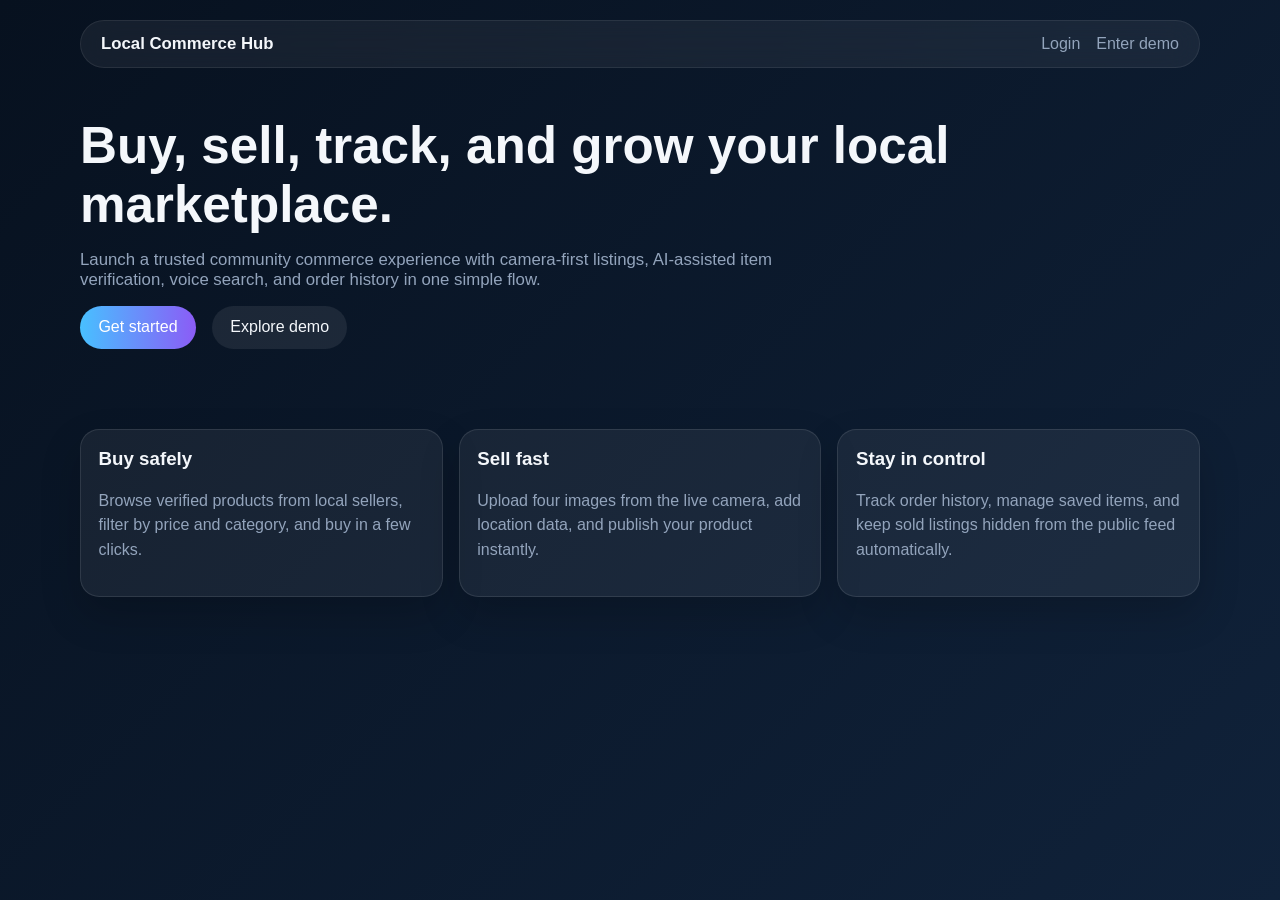
<file: index.html>
<!DOCTYPE html>
<html lang="en">
  <head>
    <meta charset="UTF-8" />
    <meta name="viewport" content="width=device-width, initial-scale=1.0" />
    <title>Local Commerce Hub</title>
    <link rel="stylesheet" href="styles.css" />
  </head>
  <body data-page="landing">
    <header class="hero container">
      <nav class="navbar">
        <a class="brand" href="index.html">Local Commerce Hub</a>
        <div class="nav-links">
          <a href="login.html">Login</a>
          <a href="choose.html">Enter demo</a>
        </div>
      </nav>
      <div class="hero-content">
        <h1>Buy, sell, track, and grow your local marketplace.</h1>
        <p>Launch a trusted community commerce experience with camera-first listings, AI-assisted item verification, voice search, and order history in one simple flow.</p>
        <div class="btn-row">
          <a class="btn btn-primary" href="login.html">Get started</a>
          <a class="btn btn-secondary" href="home.html">Explore demo</a>
        </div>
      </div>
    </header>

    <main class="container">
      <section class="card-grid">
        <article class="card">
          <h3>Buy safely</h3>
          <p>Browse verified products from local sellers, filter by price and category, and buy in a few clicks.</p>
        </article>
        <article class="card">
          <h3>Sell fast</h3>
          <p>Upload four images from the live camera, add location data, and publish your product instantly.</p>
        </article>
        <article class="card">
          <h3>Stay in control</h3>
          <p>Track order history, manage saved items, and keep sold listings hidden from the public feed automatically.</p>
        </article>
      </section>
    </main>

    <div id="toast" class="toast"></div>
    <script src="app.js"></script>
  </body>
</html>
</file>
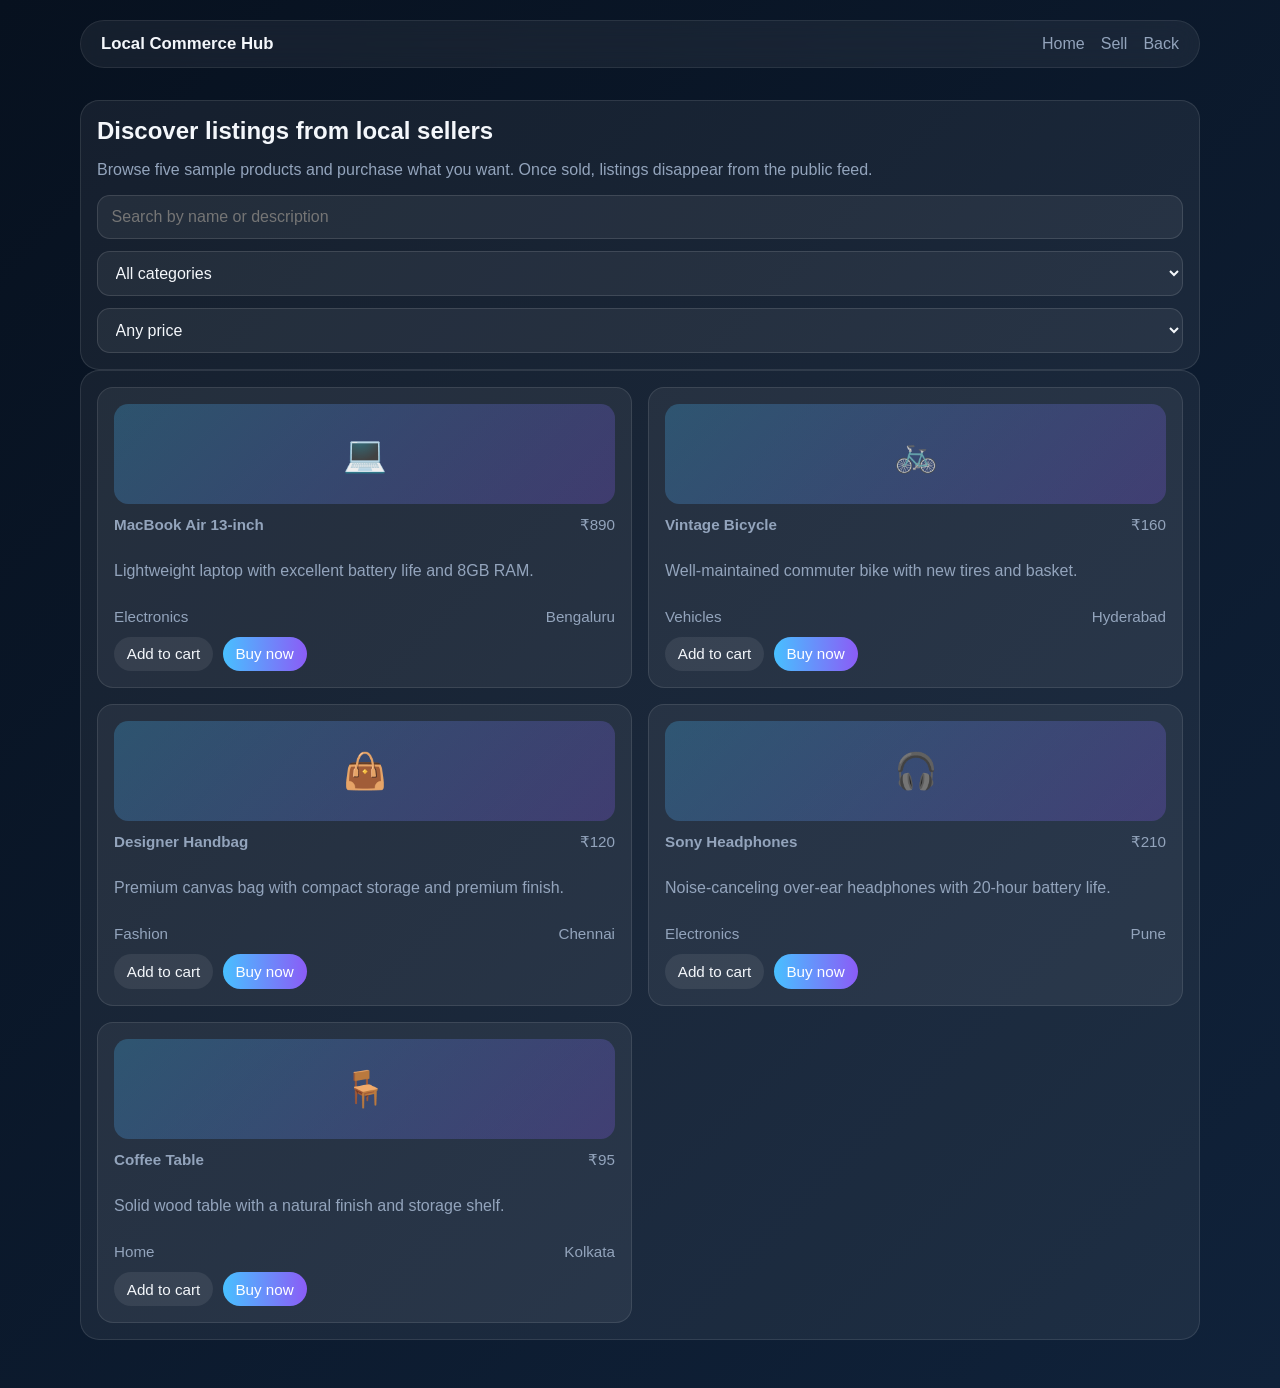
<file: buy.html>
<!DOCTYPE html>
<html lang="en">
  <head>
    <meta charset="UTF-8" />
    <meta name="viewport" content="width=device-width, initial-scale=1.0" />
    <title>Buy | Local Commerce Hub</title>
    <link rel="stylesheet" href="styles.css" />
  </head>
  <body data-page="buy">
    <div class="container">
      <header class="hero">
        <nav class="navbar">
          <a class="brand" href="index.html">Local Commerce Hub</a>
          <div class="nav-links">
            <a href="home.html">Home</a>
            <a href="sell.html">Sell</a>
            <a href="choose.html">Back</a>
          </div>
        </nav>
      </header>

      <section class="section-card">
        <h2>Discover listings from local sellers</h2>
        <p>Browse five sample products and purchase what you want. Once sold, listings disappear from the public feed.</p>
        <div class="filter-bar" style="margin-top: 1rem;">
          <input id="searchInput" placeholder="Search by name or description" />
          <select id="categorySelect">
            <option value="All">All categories</option>
            <option value="Electronics">Electronics</option>
            <option value="Vehicles">Vehicles</option>
            <option value="Fashion">Fashion</option>
            <option value="Home">Home</option>
          </select>
          <select id="priceSelect">
            <option value="0">Any price</option>
            <option value="100">Under ₹100</option>
            <option value="200">Under ₹200</option>
            <option value="1000">Under ₹1000</option>
          </select>
        </div>
      </section>

      <section class="section-card">
        <div class="product-grid" id="productGrid"></div>
      </section>
    </div>

    <div id="toast" class="toast"></div>
    <script src="app.js"></script>
  </body>
</html>
</file>
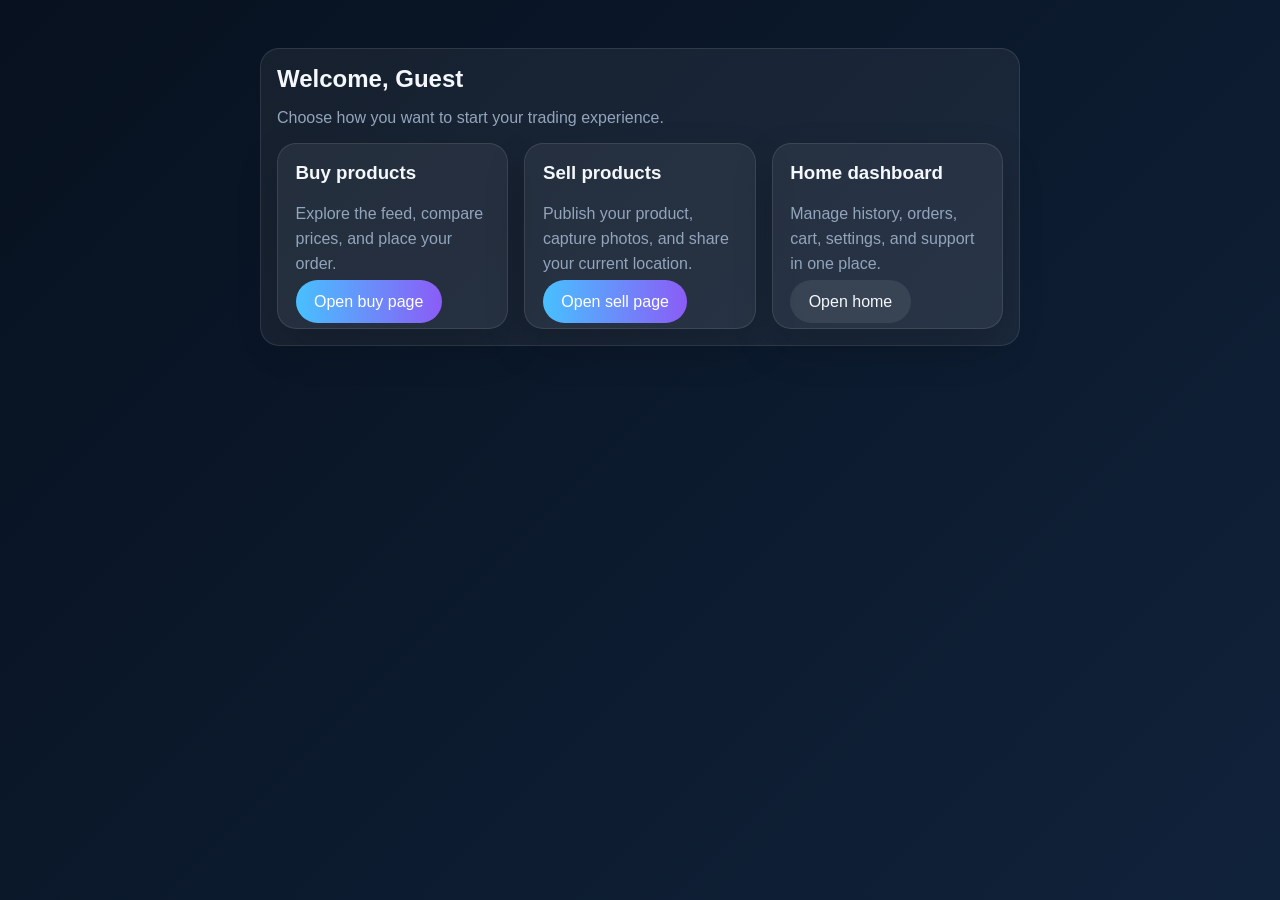
<file: choose.html>
<!DOCTYPE html>
<html lang="en">
  <head>
    <meta charset="UTF-8" />
    <meta name="viewport" content="width=device-width, initial-scale=1.0" />
    <title>Choose your path</title>
    <link rel="stylesheet" href="styles.css" />
  </head>
  <body data-page="choose">
    <div class="container" style="padding-top: 3rem; max-width: 760px;">
      <div class="section-card">
        <h2>Welcome, <span id="currentUser">friend</span></h2>
        <p>Choose how you want to start your trading experience.</p>
        <div class="card-grid" style="margin-top: 1rem;">
          <article class="card">
            <h3>Buy products</h3>
            <p>Explore the feed, compare prices, and place your order.</p>
            <a class="btn btn-primary" href="buy.html">Open buy page</a>
          </article>
          <article class="card">
            <h3>Sell products</h3>
            <p>Publish your product, capture photos, and share your current location.</p>
            <a class="btn btn-primary" href="sell.html">Open sell page</a>
          </article>
          <article class="card">
            <h3>Home dashboard</h3>
            <p>Manage history, orders, cart, settings, and support in one place.</p>
            <a class="btn btn-secondary" href="home.html">Open home</a>
          </article>
        </div>
      </div>
    </div>

    <div id="toast" class="toast"></div>
    <script src="app.js"></script>
  </body>
</html>
</file>
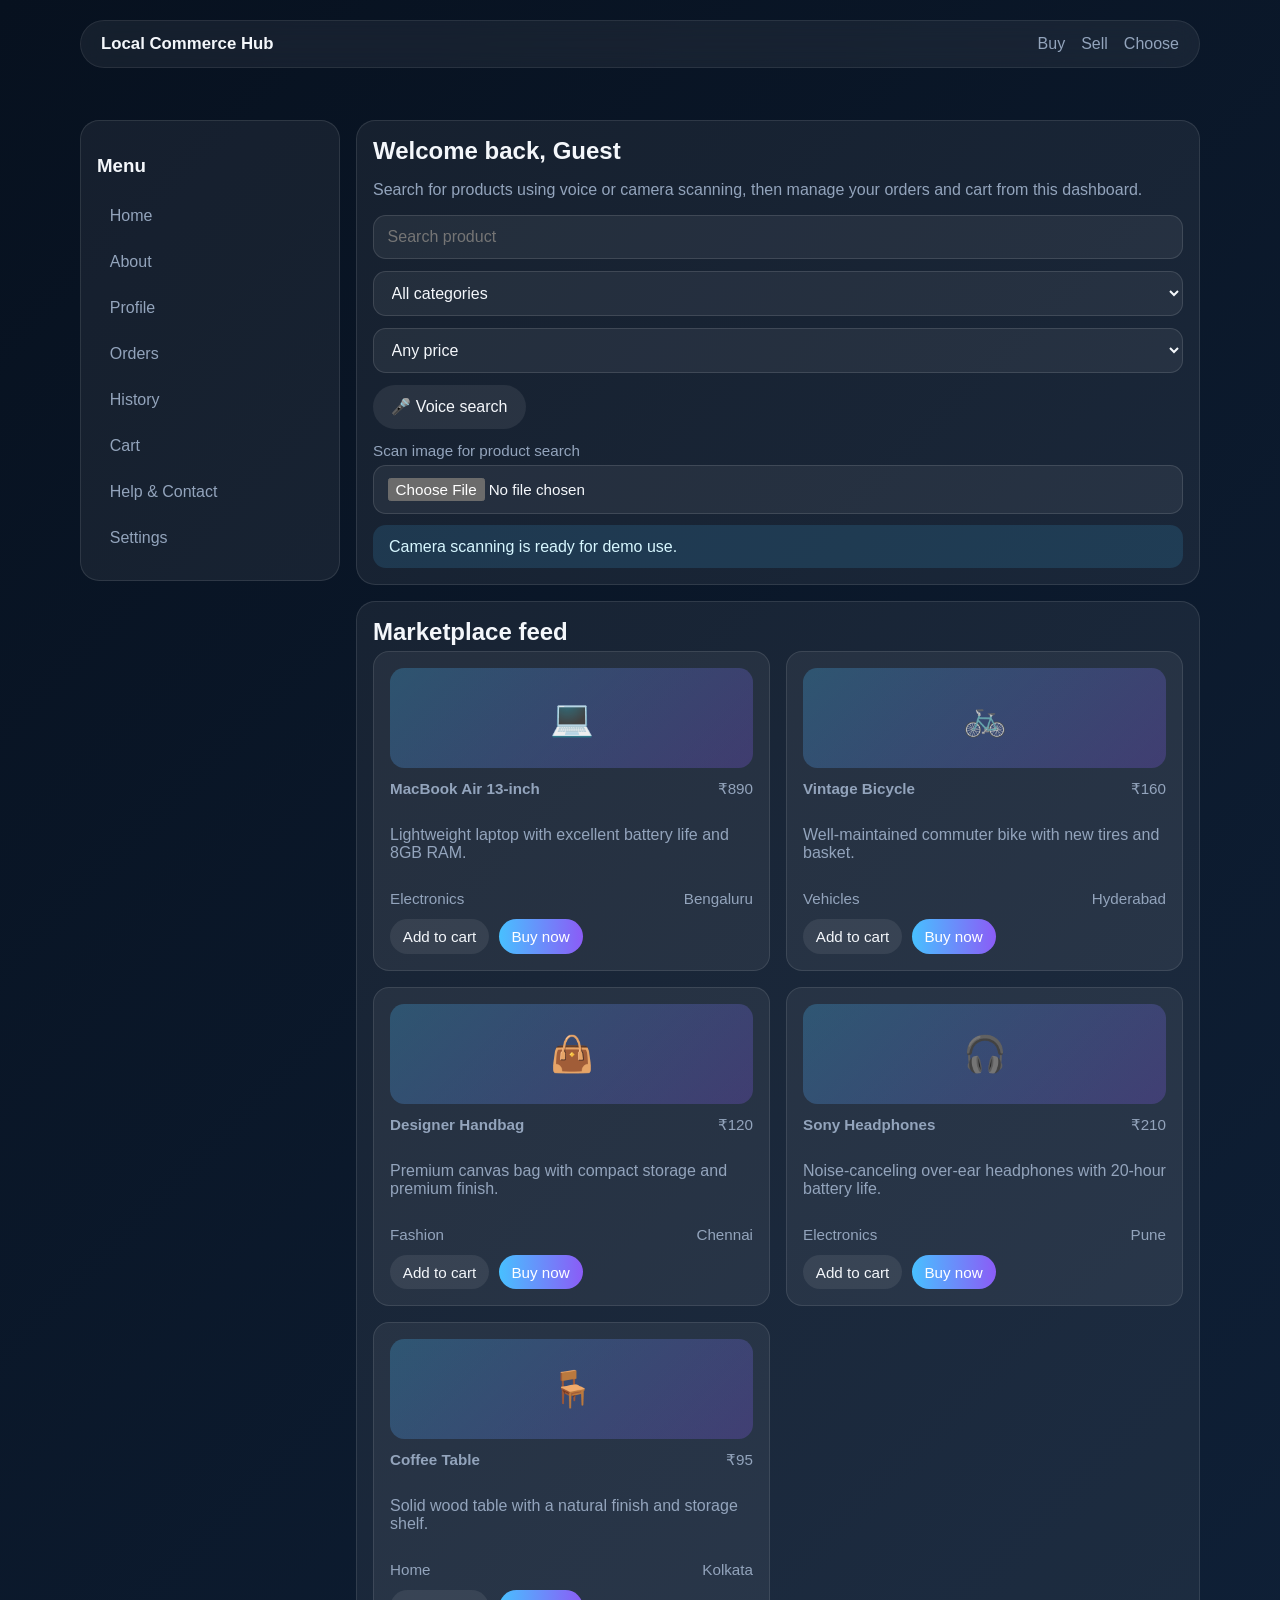
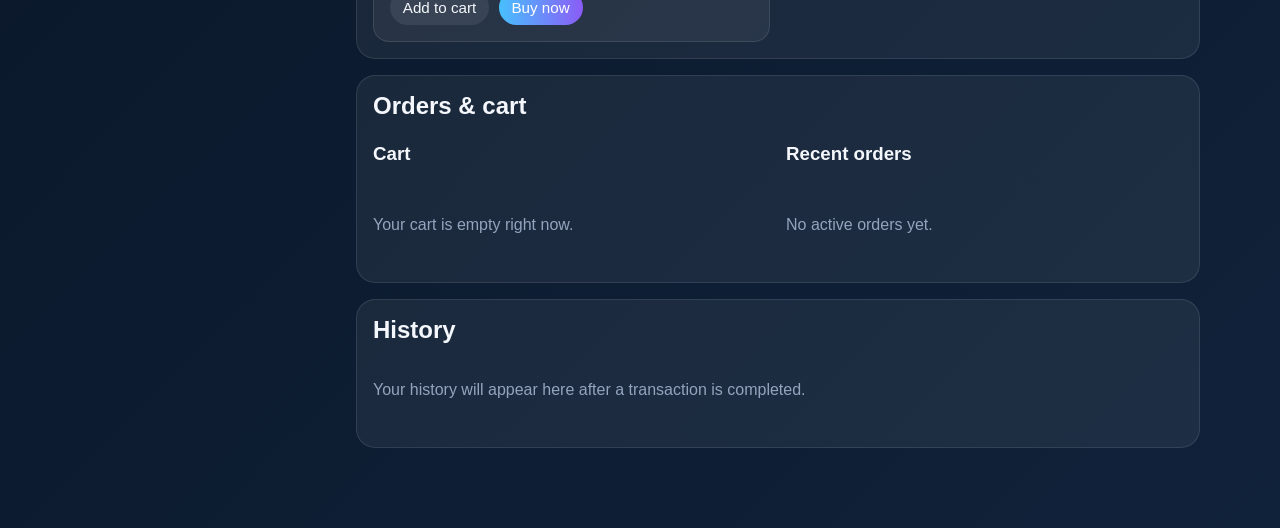
<file: home.html>
<!DOCTYPE html>
<html lang="en">
  <head>
    <meta charset="UTF-8" />
    <meta name="viewport" content="width=device-width, initial-scale=1.0" />
    <title>Home | Local Commerce Hub</title>
    <link rel="stylesheet" href="styles.css" />
  </head>
  <body data-page="home">
    <div class="container">
      <header class="hero">
        <nav class="navbar">
          <a class="brand" href="index.html">Local Commerce Hub</a>
          <div class="nav-links">
            <a href="buy.html">Buy</a>
            <a href="sell.html">Sell</a>
            <a href="choose.html">Choose</a>
          </div>
        </nav>
      </header>

      <div class="dashboard-layout">
        <aside class="sidebar">
          <h3>Menu</h3>
          <a href="#">Home</a>
          <a href="#">About</a>
          <a href="#">Profile</a>
          <a href="#">Orders</a>
          <a href="#">History</a>
          <a href="#">Cart</a>
          <a href="#">Help & Contact</a>
          <a href="#">Settings</a>
        </aside>

        <main class="main-panel">
          <section class="section-card">
            <h2>Welcome back, <span id="userName">Guest</span></h2>
            <p>Search for products using voice or camera scanning, then manage your orders and cart from this dashboard.</p>
            <div class="filter-bar" style="margin-top: 1rem;">
              <input id="searchInput" placeholder="Search product" />
              <select id="categorySelect">
                <option value="All">All categories</option>
                <option value="Electronics">Electronics</option>
                <option value="Vehicles">Vehicles</option>
                <option value="Fashion">Fashion</option>
                <option value="Home">Home</option>
              </select>
              <select id="priceSelect">
                <option value="0">Any price</option>
                <option value="100">Under ₹100</option>
                <option value="200">Under ₹200</option>
                <option value="1000">Under ₹1000</option>
              </select>
              <button class="btn btn-secondary" id="voiceSearch">🎤 Voice search</button>
            </div>
            <label class="full" style="margin-top: 0.8rem;">
              Scan image for product search
              <input id="scanImage" type="file" accept="image/*" />
            </label>
            <div class="notice" id="scanStatus" style="margin-top: 0.7rem;">Camera scanning is ready for demo use.</div>
          </section>

          <section class="section-card">
            <h2>Marketplace feed</h2>
            <div class="product-grid" id="marketGrid"></div>
          </section>

          <section class="section-card">
            <h2>Orders & cart</h2>
            <div class="product-grid">
              <div>
                <h3>Cart</h3>
                <div id="cartList" class="list"></div>
              </div>
              <div>
                <h3>Recent orders</h3>
                <div id="ordersList" class="list"></div>
              </div>
            </div>
          </section>

          <section class="section-card">
            <h2>History</h2>
            <div id="historyList" class="list"></div>
          </section>
        </main>
      </div>
    </div>

    <div id="toast" class="toast"></div>
    <script src="app.js"></script>
  </body>
</html>
</file>
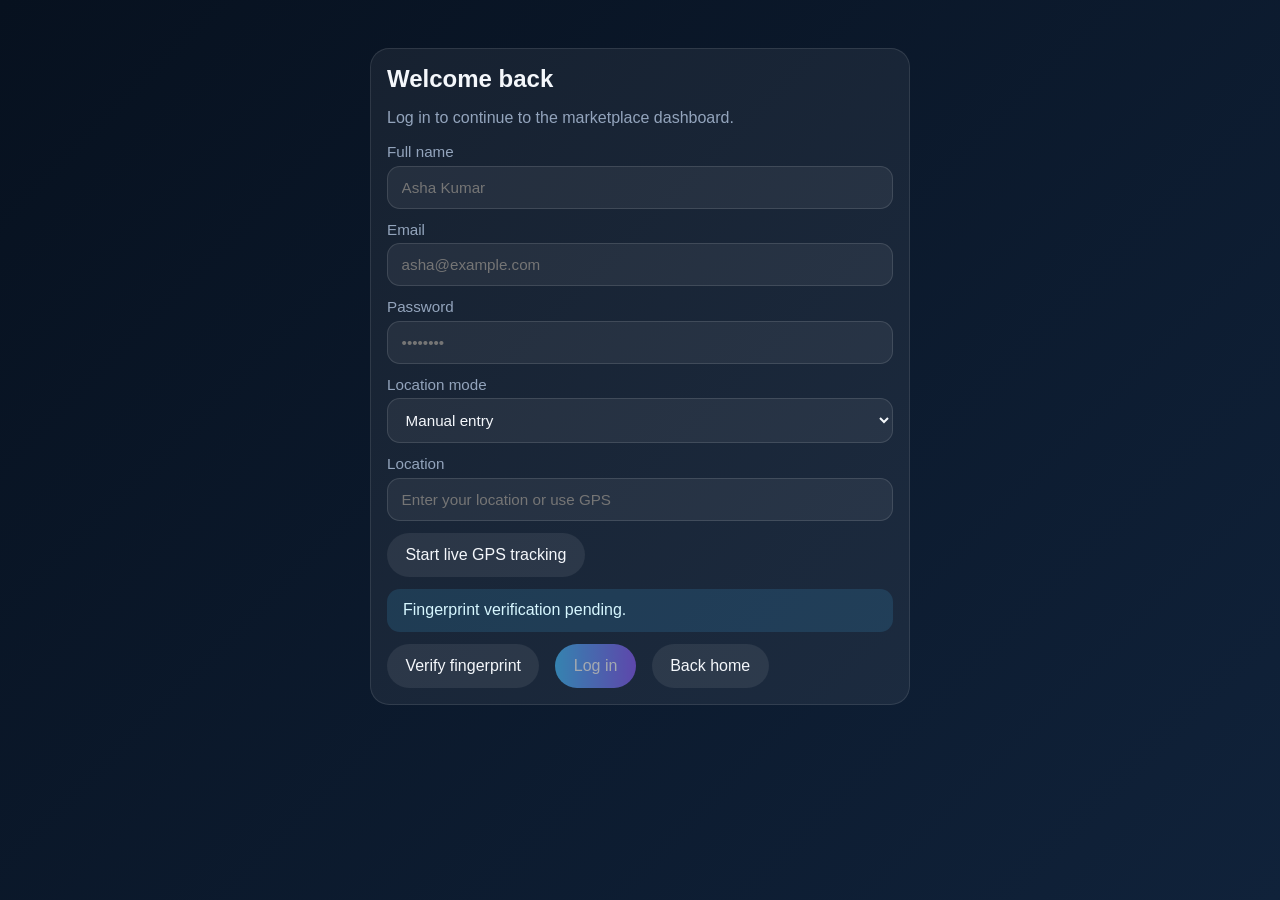
<file: login.html>
<!DOCTYPE html>
<html lang="en">
  <head>
    <meta charset="UTF-8" />
    <meta name="viewport" content="width=device-width, initial-scale=1.0" />
    <title>Login | Local Commerce Hub</title>
    <link rel="stylesheet" href="styles.css" />
  </head>
  <body data-page="login">
    <div class="container" style="padding-top: 3rem; max-width: 540px;">
      <div class="section-card">
        <h2>Welcome back</h2>
        <p>Log in to continue to the marketplace dashboard.</p>
        <form id="loginForm" class="form-grid" style="margin-top: 1rem;">
          <label class="full">
            Full name
            <input id="fullName" placeholder="Asha Kumar" required />
          </label>
          <label class="full">
            Email
            <input id="email" type="email" placeholder="asha@example.com" required />
          </label>
          <label class="full">
            Password
            <input type="password" placeholder="••••••••" required />
          </label>
          <label class="full">
            Location mode
            <select id="locationMode">
              <option value="manual">Manual entry</option>
              <option value="gps">Use Auto GPS</option>
            </select>
          </label>
          <label class="full">
            Location
            <input id="location" placeholder="Enter your location or use GPS" required />
          </label>
          <div class="btn-row full">
            <button class="btn btn-secondary" type="button" id="gpsBtn">Start live GPS tracking</button>
          </div>
          <div class="full notice" id="fingerprintStatus">Fingerprint verification pending.</div>
          <div class="btn-row full">
            <button class="btn btn-secondary" type="button" id="fingerprintBtn">Verify fingerprint</button>
            <button class="btn btn-primary" type="submit" id="loginBtn" disabled>Log in</button>
            <a class="btn btn-secondary" href="index.html">Back home</a>
          </div>
        </form>
      </div>
    </div>

    <div id="toast" class="toast"></div>
    <script src="app.js"></script>
  </body>
</html>
</file>
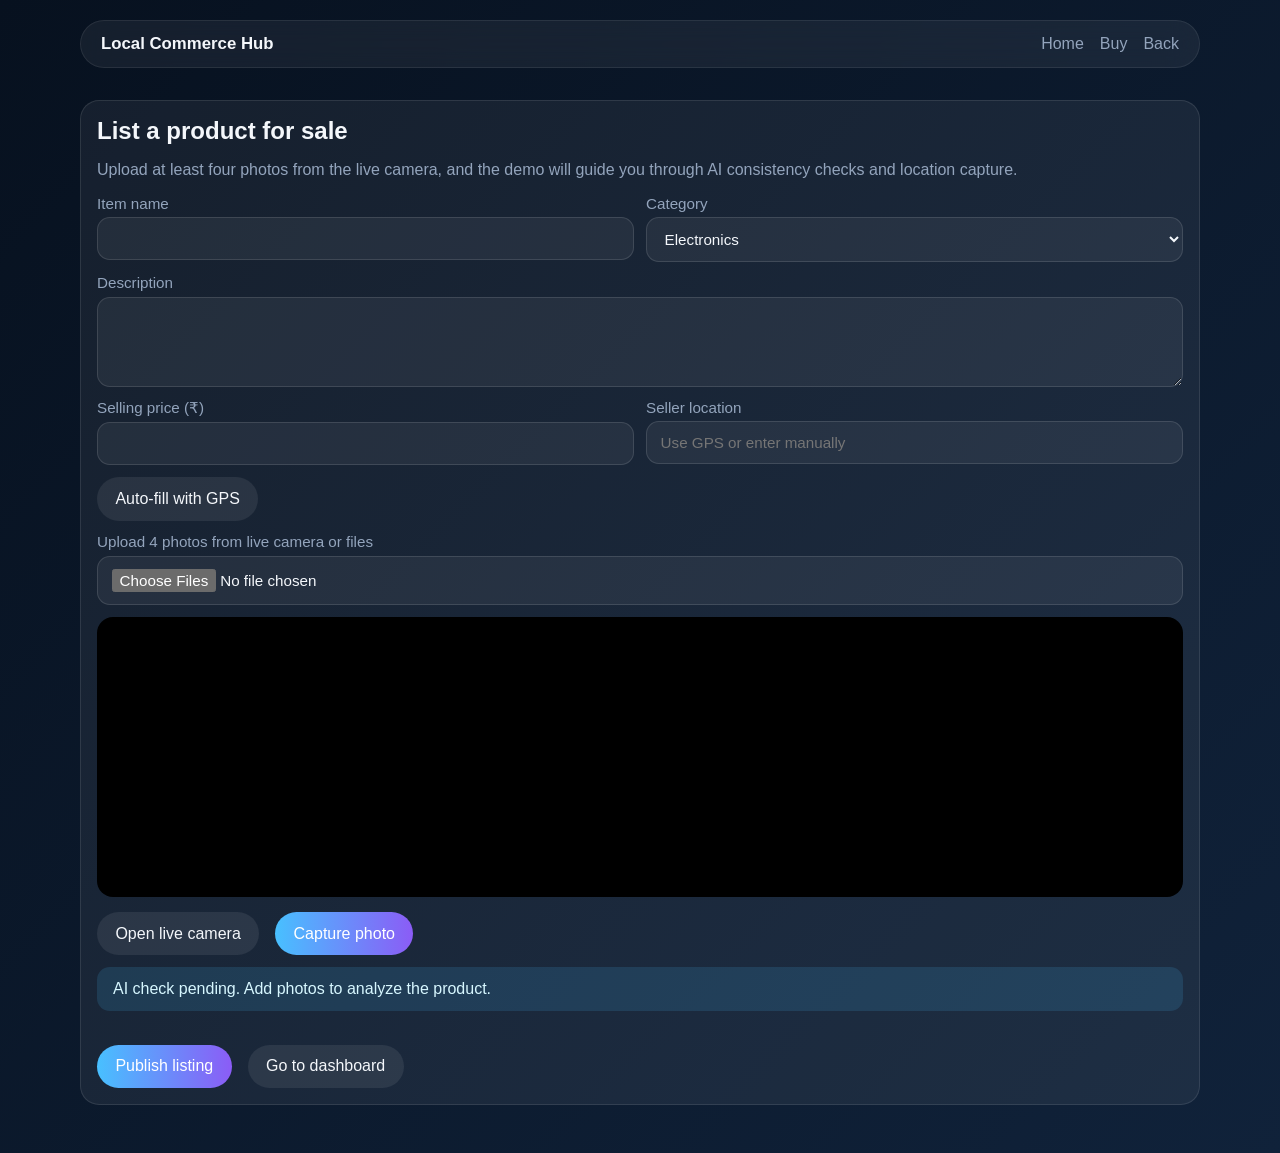
<file: sell.html>
<!DOCTYPE html>
<html lang="en">
  <head>
    <meta charset="UTF-8" />
    <meta name="viewport" content="width=device-width, initial-scale=1.0" />
    <title>Sell | Local Commerce Hub</title>
    <link rel="stylesheet" href="styles.css" />
  </head>
  <body data-page="sell">
    <div class="container">
      <header class="hero">
        <nav class="navbar">
          <a class="brand" href="index.html">Local Commerce Hub</a>
          <div class="nav-links">
            <a href="home.html">Home</a>
            <a href="buy.html">Buy</a>
            <a href="choose.html">Back</a>
          </div>
        </nav>
      </header>

      <section class="section-card">
        <h2>List a product for sale</h2>
        <p>Upload at least four photos from the live camera, and the demo will guide you through AI consistency checks and location capture.</p>
        <form id="sellForm" class="form-grid" style="margin-top: 1rem;">
          <label>
            Item name
            <input id="itemName" required />
          </label>
          <label>
            Category
            <select id="category">
              <option value="Electronics">Electronics</option>
              <option value="Vehicles">Vehicles</option>
              <option value="Fashion">Fashion</option>
              <option value="Home">Home</option>
              <option value="General">General</option>
            </select>
          </label>
          <label class="full">
            Description
            <textarea id="description" required></textarea>
          </label>
          <label>
            Selling price (₹)
            <input id="price" type="number" min="1" required />
          </label>
          <label>
            Seller location
            <input id="location" placeholder="Use GPS or enter manually" required />
          </label>
          <div class="full">
            <button class="btn btn-secondary" type="button" id="gpsFillBtn">Auto-fill with GPS</button>
          </div>
          <label class="full">
            Upload 4 photos from live camera or files
            <input id="photoUpload" type="file" accept="image/*" multiple required />
          </label>
          <div class="full">
            <video id="cameraStream" autoplay playsinline muted style="width: 100%; max-height: 280px; border-radius: 1rem; background: #000; object-fit: cover;"></video>
            <div class="btn-row" style="margin-top: 0.7rem;">
              <button class="btn btn-secondary" type="button" id="openCameraBtn">Open live camera</button>
              <button class="btn btn-primary" type="button" id="capturePhotoBtn">Capture photo</button>
            </div>
          </div>
          <div class="full notice" id="aiStatus">AI check pending. Add photos to analyze the product.</div>
          <div class="full preview-grid" id="previewGrid"></div>
          <div class="btn-row full">
            <button class="btn btn-primary" type="submit">Publish listing</button>
            <button class="btn btn-secondary" type="button" onclick="window.location.href='home.html'">Go to dashboard</button>
          </div>
        </form>
      </section>
    </div>

    <div id="toast" class="toast"></div>
    <script src="app.js"></script>
  </body>
</html>
</file>
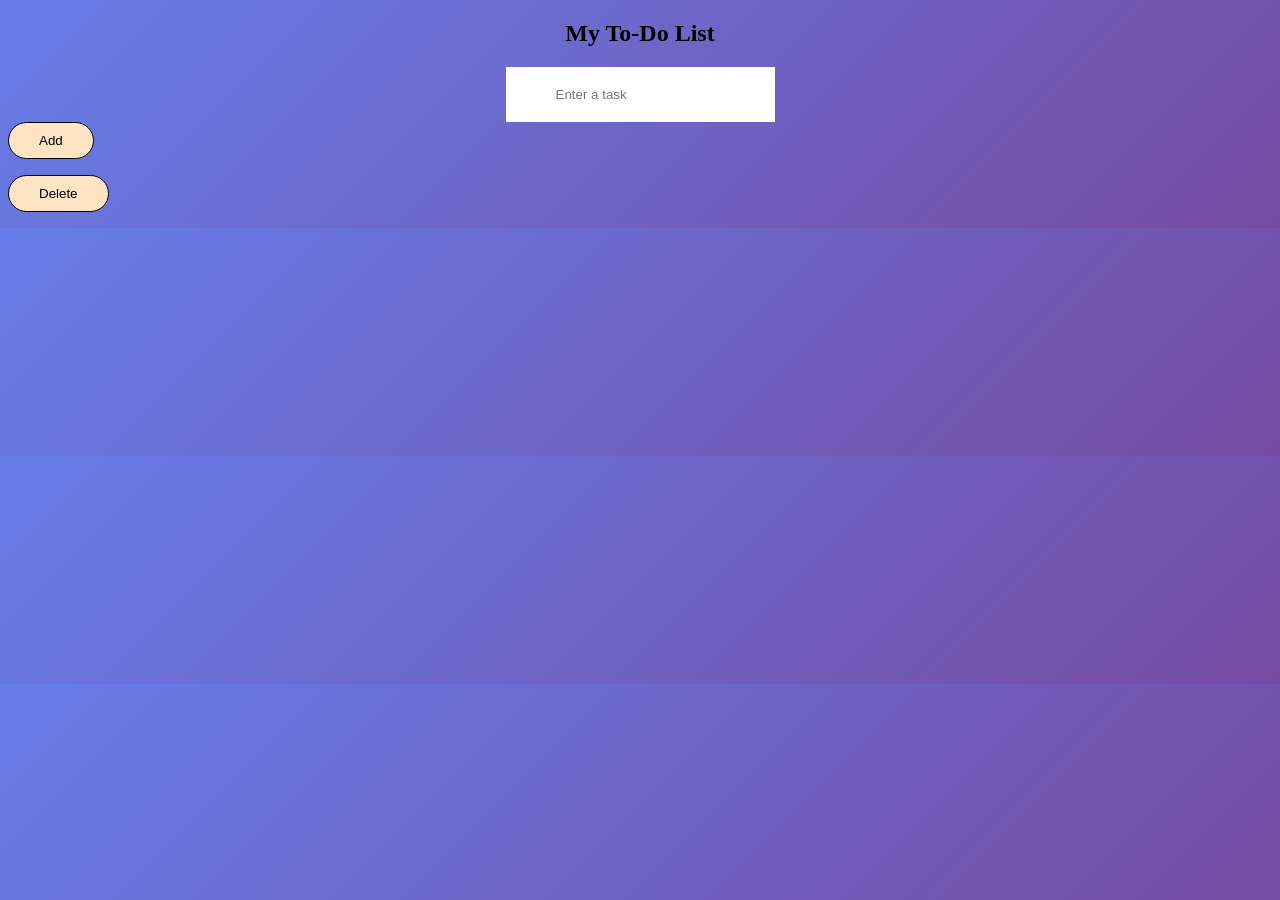
<file: project/to do.html>
<!DOCTYPE html>
<html>
    <head>
        <link rel="stylesheet" href="to do.css">

        
    </head>
<body>

    <h2>My To-Do List</h2>

    <input type="text" id="task" placeholder="Enter a task">

    <button onclick="addTask()">Add</button>

    <p id="list"></p>
    <button onclick="Delete()">Delete</button>
    <p id="lii"></p>

    <script src="./to do.js">
        
    </script>

</body>
</html>
</file>
<file: styles.css>
:root {
  color-scheme: dark;
  --bg: #07111f;
  --surface: #10223a;
  --surface-2: #17324d;
  --text: #f4f7fb;
  --muted: #93a4bc;
  --accent: #48c0ff;
  --accent-2: #8b5cf6;
  --success: #2dd4bf;
  --danger: #ff6b6b;
}

* { box-sizing: border-box; }
body {
  margin: 0;
  font-family: "Segoe UI", Tahoma, Geneva, Verdana, sans-serif;
  background: linear-gradient(135deg, var(--bg), var(--surface));
  color: var(--text);
  min-height: 100vh;
}
a { color: inherit; text-decoration: none; }
button, input, select, textarea { font: inherit; }
button:disabled { opacity: 0.6; cursor: not-allowed; }

.container { width: min(1120px, calc(100% - 2rem)); margin: 0 auto; padding-bottom: 3rem; }
.hero { padding: 1.25rem 0 2rem; }
.navbar {
  display: flex; justify-content: space-between; align-items: center;
  background: rgba(255,255,255,0.06); border: 1px solid rgba(255,255,255,0.08);
  border-radius: 999px; padding: 0.8rem 1.25rem; backdrop-filter: blur(16px);
}
.brand { font-weight: 700; font-size: 1.05rem; }
.nav-links { display: flex; gap: 1rem; align-items: center; color: var(--muted); }
.nav-links a:hover { color: var(--text); }

.hero-content { display: grid; gap: 1rem; padding: 3rem 0 2rem; }
.hero-content h1 { font-size: clamp(2rem, 4vw, 3.2rem); margin: 0; }
.hero-content p { margin: 0; color: var(--muted); font-size: 1.05rem; max-width: 700px; }
.btn-row { display: flex; gap: 1rem; flex-wrap: wrap; }
.btn {
  border: none; border-radius: 999px; padding: 0.8rem 1.15rem; cursor: pointer;
  transition: transform 180ms ease, opacity 180ms ease;
}
.btn:hover { transform: translateY(-2px); }
.btn-primary { background: linear-gradient(90deg, var(--accent), var(--accent-2)); color: white; }
.btn-secondary { background: rgba(255,255,255,0.08); color: var(--text); }
.btn-danger { background: rgba(255,107,107,0.2); color: #ffd2d2; }
.btn-sm { padding: 0.55rem 0.8rem; font-size: 0.95rem; }

.card-grid { display: grid; grid-template-columns: repeat(3, minmax(0, 1fr)); gap: 1rem; margin-top: 1rem; }
.card {
  background: rgba(255,255,255,0.06); border: 1px solid rgba(255,255,255,0.1);
  border-radius: 1.2rem; padding: 1.1rem; box-shadow: 0 18px 40px rgba(0,0,0,0.18);
}
.card h3 { margin-top: 0; }
.card p { color: var(--muted); line-height: 1.55; }

.dashboard-layout { display: grid; grid-template-columns: 260px 1fr; gap: 1rem; padding: 1.25rem 0 2rem; }
.sidebar { background: rgba(255,255,255,0.06); border-radius: 1.2rem; padding: 1rem; border: 1px solid rgba(255,255,255,0.1); height: fit-content; }
.sidebar a { display: block; padding: 0.7rem 0.8rem; border-radius: 0.8rem; color: var(--muted); margin-bottom: 0.35rem; }
.sidebar a:hover { background: rgba(255,255,255,0.08); color: var(--text); }

.main-panel { display: grid; gap: 1rem; }
.section-card { background: rgba(255,255,255,0.06); border: 1px solid rgba(255,255,255,0.1); border-radius: 1.2rem; padding: 1rem; }
.section-card h2 { margin-top: 0; margin-bottom: 0.3rem; }
.section-card p { color: var(--muted); }

.filter-bar, .search-bar { display: flex; gap: 0.75rem; flex-wrap: wrap; align-items: center; }
input, select, textarea {
  width: 100%; border: 1px solid rgba(255,255,255,0.12); border-radius: 0.8rem; padding: 0.75rem 0.85rem;
  background: rgba(255,255,255,0.06); color: var(--text);
}
textarea { min-height: 90px; resize: vertical; }
label { display: flex; flex-direction: column; gap: 0.35rem; color: var(--muted); font-size: 0.95rem; }
.form-grid { display: grid; gap: 0.75rem; grid-template-columns: repeat(2, minmax(0, 1fr)); }
.full { grid-column: 1 / -1; }

.product-grid { display: grid; grid-template-columns: repeat(2, minmax(0, 1fr)); gap: 1rem; }
.product-card { display: flex; flex-direction: column; gap: 0.75rem; padding: 1rem; border-radius: 1rem; background: rgba(255,255,255,0.06); border: 1px solid rgba(255,255,255,0.1); }
.product-visual { min-height: 100px; display: grid; place-items: center; border-radius: 0.9rem; font-size: 2.2rem; background: linear-gradient(135deg, rgba(72,192,255,0.25), rgba(139,92,246,0.25)); }
.product-meta { display: flex; justify-content: space-between; color: var(--muted); font-size: 0.95rem; }
.product-actions { display: flex; gap: 0.6rem; flex-wrap: wrap; }
.badge { display: inline-flex; align-items: center; gap: 0.3rem; border-radius: 999px; padding: 0.35rem 0.6rem; font-size: 0.8rem; background: rgba(255,255,255,0.08); }
.badge.success { background: rgba(45,212,191,0.2); color: #b5fff0; }

.preview-grid { display: grid; grid-template-columns: repeat(4, minmax(0, 1fr)); gap: 0.7rem; margin-top: 0.6rem; }
.preview-tile { border: 1px dashed rgba(255,255,255,0.2); min-height: 80px; border-radius: 0.8rem; display: grid; place-items: center; color: var(--muted); text-align: center; padding: 0.4rem; overflow: hidden; }
.preview-tile img { width: 100%; height: 100%; object-fit: cover; }
.list { display: grid; gap: 0.6rem; }
.list-item { display: flex; justify-content: space-between; align-items: center; background: rgba(255,255,255,0.06); padding: 0.75rem 0.9rem; border-radius: 0.8rem; }
.empty-state { color: var(--muted); padding: 1rem 0; }
.notice { padding: 0.8rem 1rem; border-radius: 0.8rem; background: rgba(72,192,255,0.14); color: #d7f7ff; }
.toast { position: fixed; right: 1rem; bottom: 1rem; padding: 0.85rem 1rem; border-radius: 0.9rem; background: rgba(10,20,30,0.95); border: 1px solid rgba(255,255,255,0.1); box-shadow: 0 15px 35px rgba(0,0,0,0.25); display: none; }
.toast.show { display: block; }

@media (max-width: 900px) {
  .dashboard-layout { grid-template-columns: 1fr; }
  .card-grid, .product-grid { grid-template-columns: 1fr; }
  .preview-grid { grid-template-columns: repeat(2, minmax(0, 1fr)); }
}

@media (max-width: 640px) {
  .navbar { border-radius: 1rem; flex-direction: column; gap: 0.6rem; align-items: flex-start; }
  .form-grid { grid-template-columns: 1fr; }
}
</file>
<file: project/to do.css>
body{
   
    text-align: center;
    justify-content: center;
    background: linear-gradient(135deg, #667eea, #764ba2);
}
button{
    color:black;
    background-color: bisque;
    border:1px solid black;
    border-radius: 20px;
    padding: 10px 30px;
    display: flex;
}
button:hover{
    background-color: blue;
}
input{
    border: 1px;
    border-radius: 30px solid black;
    padding: 20px 50px;
}
</file>
